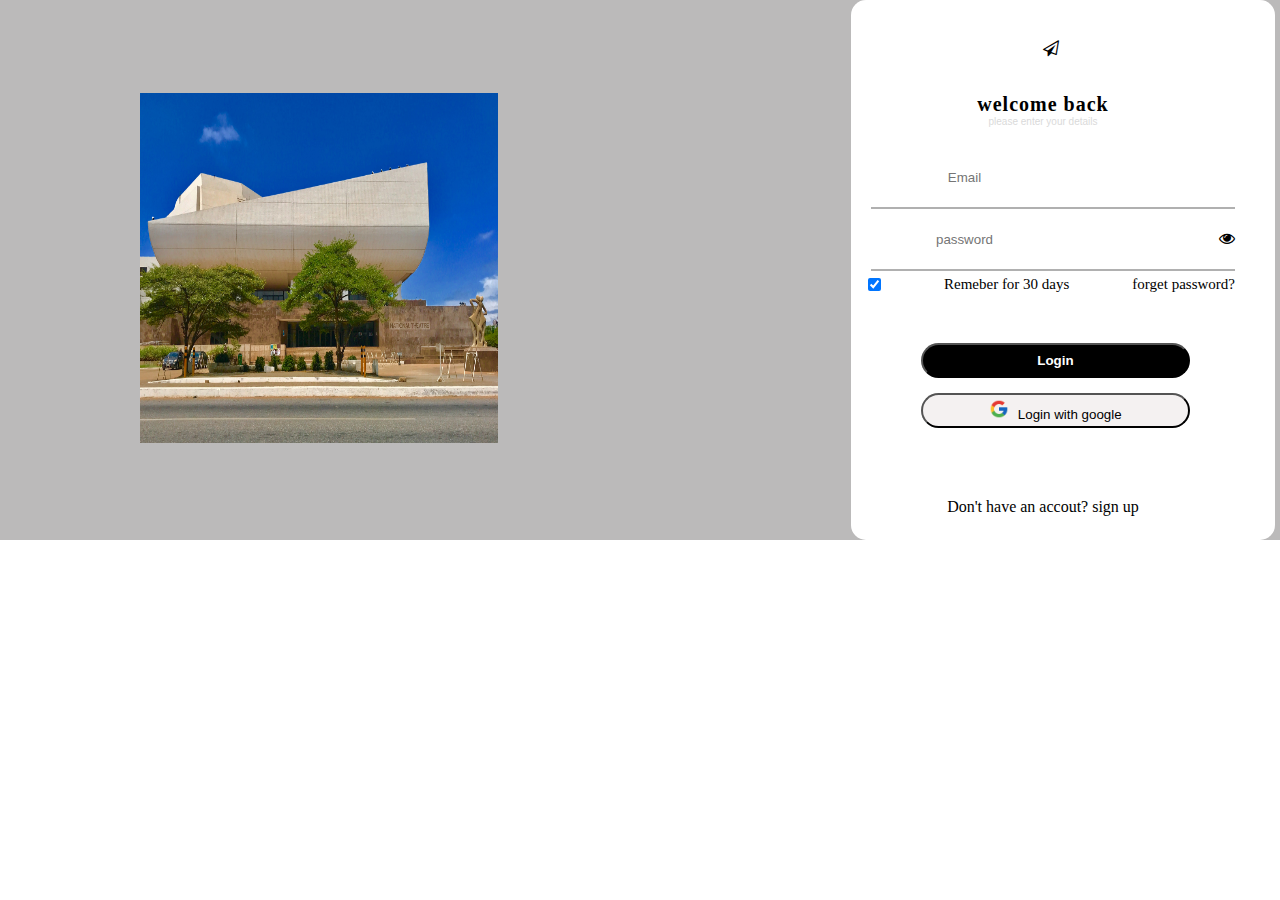
<file: Auth/index.html>
<!DOCTYPE html>
<html lang="en">
<head>
     <meta charset="UTF-8">
     <meta name="viewport" content="width=device-width, initial-scale=1.0">
     <title>Login</title>
     <link rel="stylesheet" href="https://cdnjs.cloudflare.com/ajax/libs/font-awesome/4.7.0/css/font-awesome.min.css"/>
     <link rel="stylesheet" href="style.css">
</head>
<body class="login">
     <div class="login__main__container">
          <div class="Login__image__container">
       <img class="login__image"  src="img/kojo-nana-GtnFtsPXKME-unsplash.jpg" alt="national_theatre">
      </div>
           <div class="login__item">
                <div class="login__content">
                    <i class="fa fa-paper-plane-o" aria-hidden="true"></i>
                     <h1 class="login__header">welcome back</h1>
                     <p class="login__sample__text">please enter your details</p>

                     <div class="login__email__container">
                         <input class="login__email" placeholder="Email"/>
                      </div>
                      <div class="login__password__container">
                         <input  class="login__password" placeholder="password"/>
                         <div class="login__password__icon">
                           <i class="fa fa-eye" aria-hidden="true"></i>
                         </div>
                      </div>  
                      <div class="login__checkbox">
                         <input type="checkbox" class="login__check__input" checked/>
                         <label for="login__label" class="login__label__1">Remeber for 30 days </label>
                         <label for="" class="login__label__2">forget password?</label>
                        </div>
                        <div class="login__button_content">
                         <div class="login__button_black">
                              <button class="login__black">
                                 Login
                                </button>
                               </div>

                               <div class="login__button__grey">
                                   <button class="login__grey">
                                      <img class="login__logo__google__svg" src="img/icons8-google-48.png"/>
                                        Login with google
                                   </button>
                                   </div>
                                   <p class="login__bottom__desc">Don't have an accout? sign up</p>
                                   </div>


               </div>



          </div>

     </div>
     
</body>
</html>
</file>
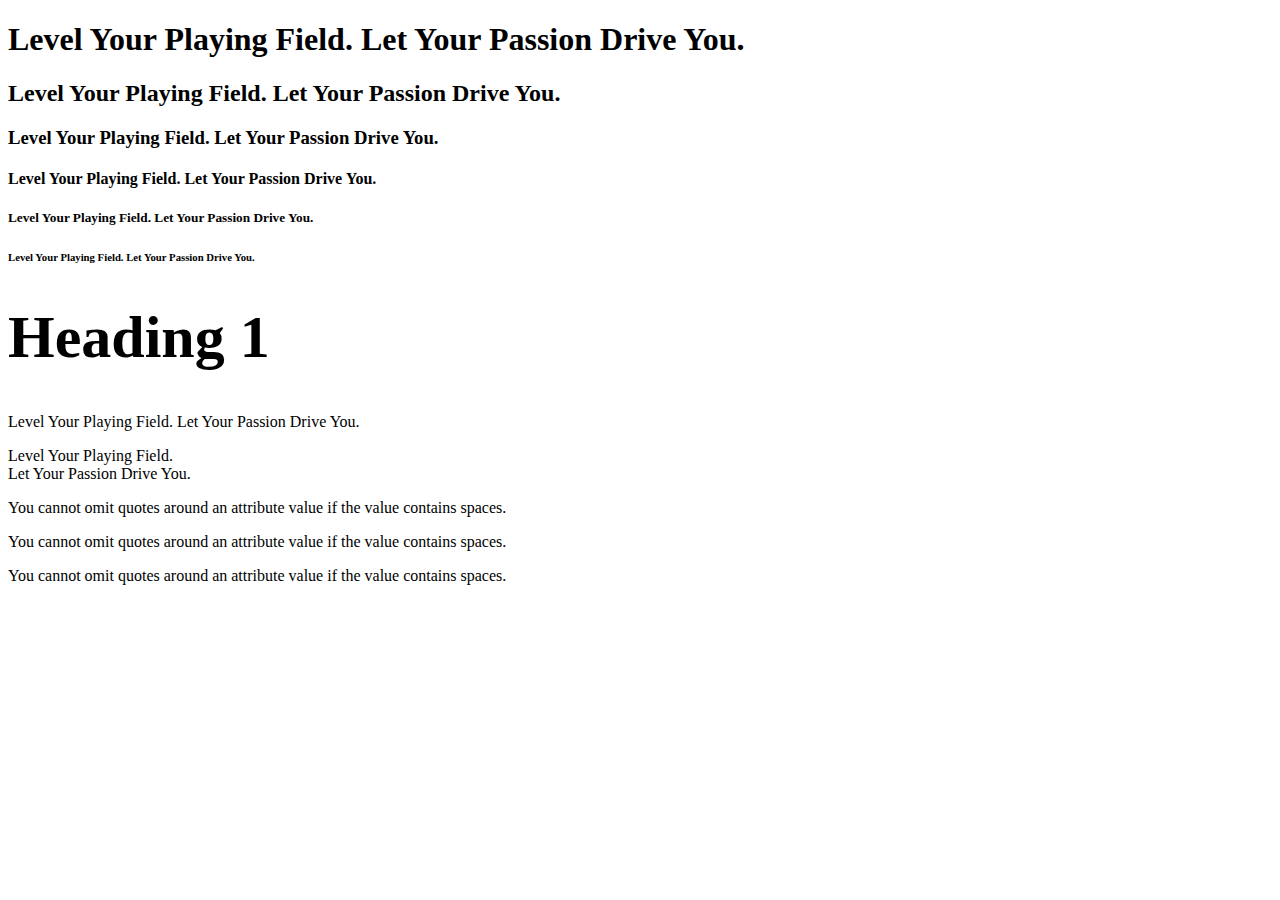
<file: html-elements/index.html>
<!DOCTYPE html>
<html lang="en">
<head>
    <meta charset="UTF-8">
    <meta name="viewport" content="width=device-width, initial-scale=1.0">
    <title>HTML ELEMENT</title>
</head>
<body>
    <h1>Level Your Playing Field. Let Your Passion Drive You.</h1>
    <h2>Level Your Playing Field. Let Your Passion Drive You.</h2>
    <h3>Level Your Playing Field. Let Your Passion Drive You.</h3>
    <h4>Level Your Playing Field. Let Your Passion Drive You.</h4>
    <h5>Level Your Playing Field. Let Your Passion Drive You.</h5>
    <h6>Level Your Playing Field. Let Your Passion Drive You.</h6>

    <h1 style="font-size:60px;">Heading 1</h1>

    <p>Level Your Playing Field. Let Your Passion Drive You.</p>
    <p>Level Your Playing Field.<br> Let Your Passion Drive You.</p>
    <p title=About Index>You cannot omit quotes around an attribute value 
        if the value contains spaces.</p>
        <p title='Angel "ShotGun" Halm'>You cannot omit quotes around an attribute value 
            if the value contains spaces.</p>
            <p title="Angel 'ShotGun' Halm">You cannot omit quotes around an attribute value 
                if the value contains spaces.</p>

    
</body>
</html>
</file>
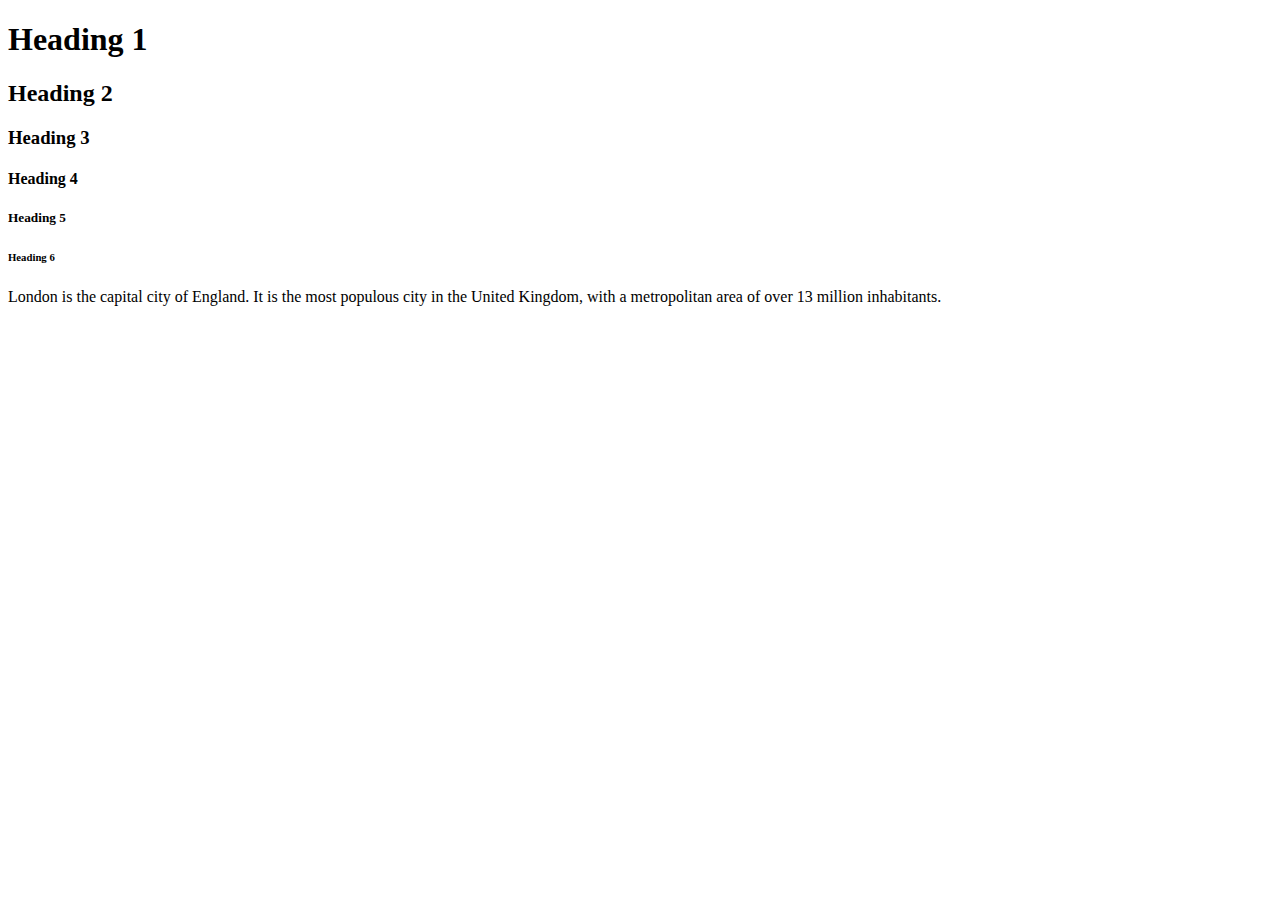
<file: html-headings/index.html>
<!DOCTYPE html>
<html lang="en">
<head>
    <meta charset="UTF-8">
    <meta name="viewport" content="width=device-width, initial-scale=1.0">
    <title>HTML HEADINGS</title>
</head>
<body>

    <h1>Heading 1</h1>
    <h2>Heading 2</h2>
    <h3>Heading 3</h3>
    <h4>Heading 4</h4>
    <h5>Heading 5</h5>
    <h6>Heading 6</h6>

    <p>London is the capital city of England. It is the most populous city in the United Kingdom, with a metropolitan area of over 13 million inhabitants.</p>

</body>
</html>
</file>
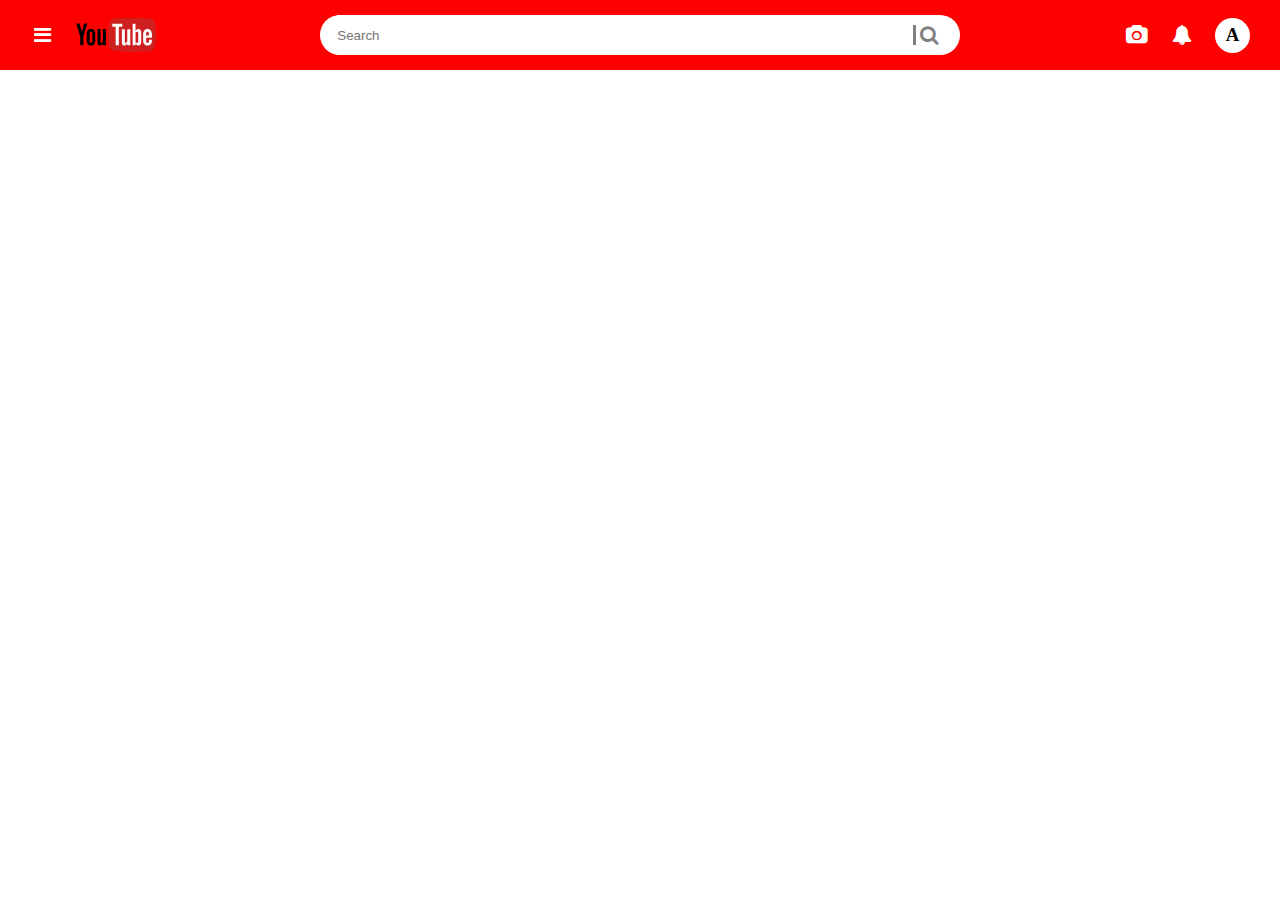
<file: youtube-clone/index.html>
<!DOCTYPE html>
<html lang="en">
  <head>
    <meta charset="UTF-8" />
    <meta name="viewport" content="width=device-width, initial-scale=1.0" />
    <link
      rel="stylesheet"
      href="https://cdnjs.cloudflare.com/ajax/libs/font-awesome/4.7.0/css/font-awesome.min.css"
    />
    <title>Youtube Clone</title>
    <style>
      * {
        margin: 0;
        padding: 0;
      }
      .youtube__header {
        display: flex;
        justify-content: space-between;
        align-items: center;
        height: 70px;
        background-color: red;
      }
      .youtube__logo {
        width: 80px;
      }
      .fa-bars,
      .fa-bell,
      .fa-camera,
      .fa-microphone,
      .fa-bars {
        color: #fff;
        margin-right: 20px;
        font-size: 20px;
        color: #fff;
      }

      .fa-search {
        font-size: 20px;
        border-left-style: solid;
        border-left-color: grey;
        color: grey;
        /* margin-left: 30px; */
      }
      .youtube__header__left {
        display: flex;
        justify-content: center;
        align-items: center;
        margin-left: 30px;
      }
      .youtube__header__avatar {
        background-color: #fff;
        height: 35px;
        width: 35px;
        border-radius: 50%;
      }
      .youtube__header__right {
        display: flex;
        justify-content: center;
        align-items: center;
        margin-right: 30px;
      }
      .youtube__header__avatar {
        display: flex;
        justify-content: center;
        align-items: center;
      }
      .youtube__search__container {
        display: flex;
        justify-content: center;
        align-items: center;
        flex: 1;
        height: 40px;
        border-radius: 50px;
        background-color: #fff;
      }
      .youtube__header__center {
        display: flex;
        justify-content: center;
        align-items: center;
        width: 50%;
      }
      .youtube__search__input {
        width: 90%;
        height: 40px;
        border-width: 0px;
        /* padding: 10px; */
        /* border-top-style: dotted;
  border-right-style: solid; */
      }
      .youtube__search__icon {
        /* border-right-color: red; */
        border-left-width: 2px solid gray;
      }
    </style>
  </head>
  <body class="youtube">
    <div class="youtube__header">
      <div class="youtube__header__left">
        <i class="fa fa-bars fa-fw"></i>
        <img class="youtube__logo" src="images/youTube.svg" />
      </div>
      <div class="youtube__header__center">
        <div class="youtube__search__container">
          <!-- <div> -->
          <input class="youtube__search__input" placeholder="Search" />
          <!-- </div> -->
          <div class="youtube__search__icon">
            <i class="fa fa-search fa-fw" style="border-right-color: red"></i>
          </div>
        </div>
        <!-- <div>
          <i class="fa fa-microphone fa-fw"></i>
        </div> -->
      </div>
      <div class="youtube__header__right">
        <i class="fa fa-camera fa-fw"></i>
        <i class="fa fa-bell fa-fw"></i>
        <div class="youtube__header__avatar">
          <h3>A</h3>
        </div>
      </div>
    </div>
  </body>
</html>
</file>
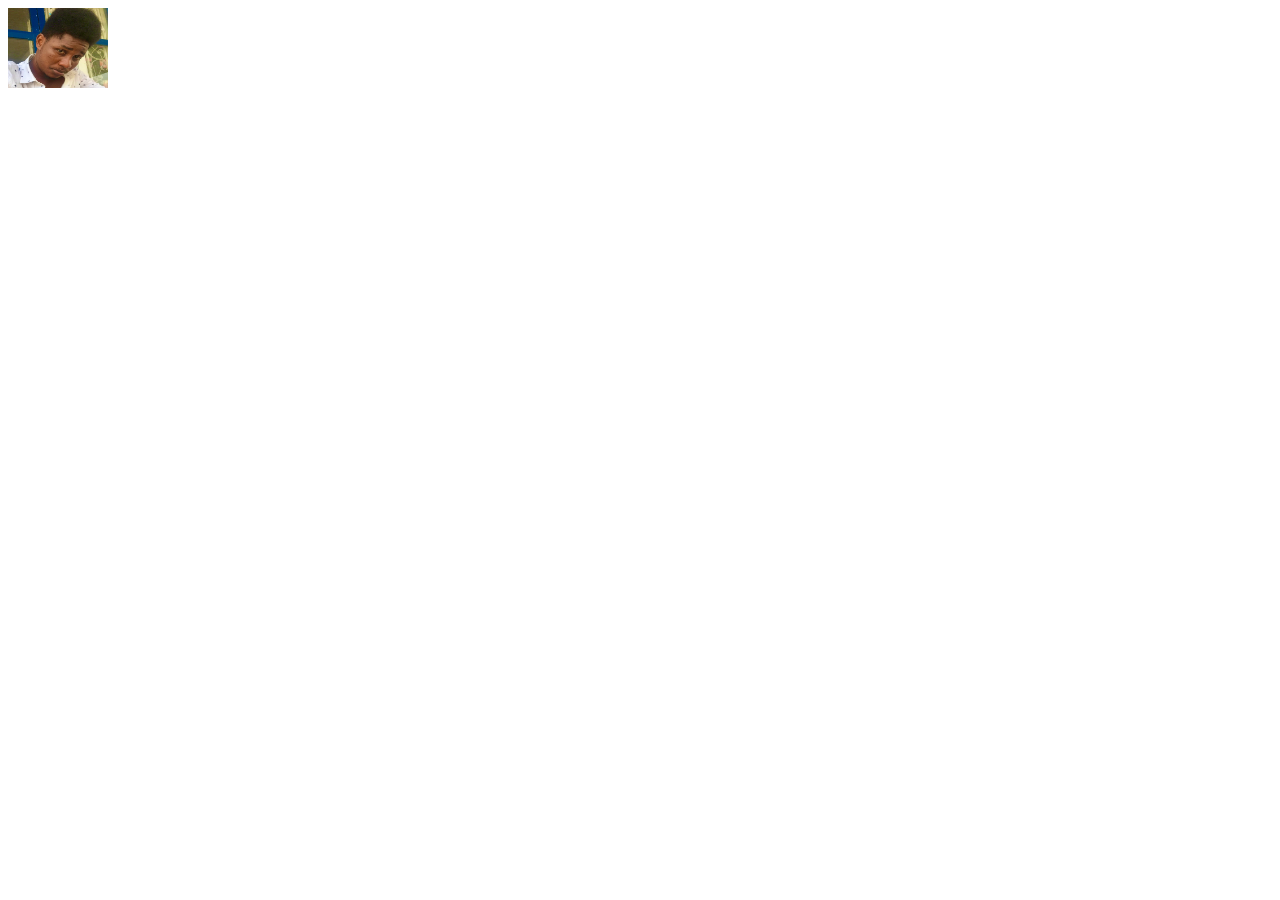
<file: html-attributes/practice.html>
<!DOCTYPE html>
<html lang="en">
<head>
     <meta charset="UTF-8">
     <meta name="viewport" content="width=device-width, initial-scale=1.0">
     <title>example on Attributes</title>
</head>
<body>
     <!-- Src attributes -->
      <!-- example using Relative url, the will specify the amount of with either in pixel,percentage etc and last height will similar to the width -->
     <img src="img/IMG-0756.jpg" width="100" height="80px">

</body>
</html>
</file>
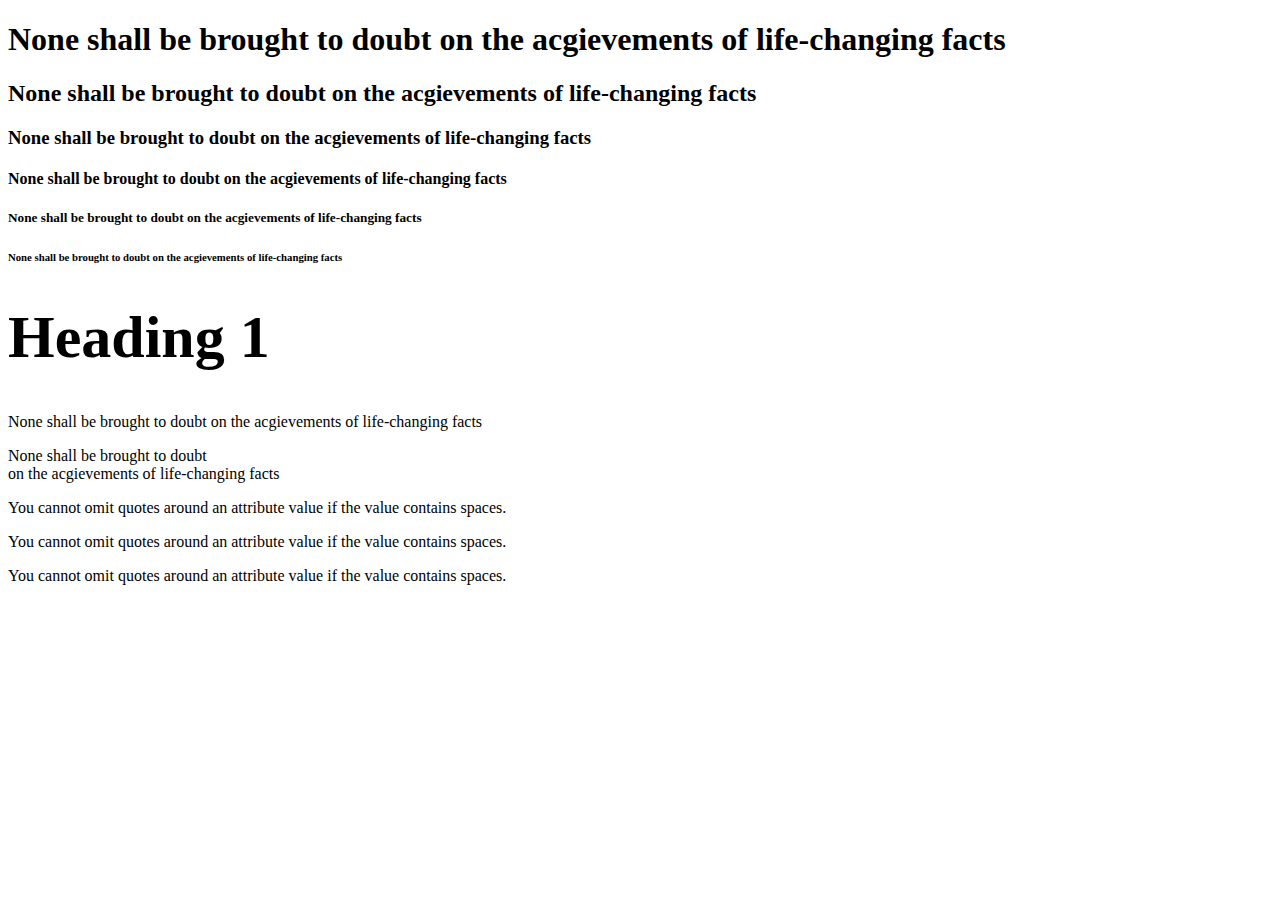
<file: html-elements/practice.html>
<!DOCTYPE html>
<html lang="en">
<head>
    <meta charset="UTF-8">
    <meta name="viewport" content="width=device-width, initial-scale=1.0">
    <title>PRACTICE ELEMENT</title>
</head>
<body>

    <h1>None shall be brought to doubt on the acgievements of life-changing facts</h1>
    <h2>None shall be brought to doubt on the acgievements of life-changing facts</h2>
    <h3>None shall be brought to doubt on the acgievements of life-changing facts</h3>
    <h4>None shall be brought to doubt on the acgievements of life-changing facts</h4>
    <h5>None shall be brought to doubt on the acgievements of life-changing facts</h5>
    <h6>None shall be brought to doubt on the acgievements of life-changing facts</h6>

    <h1 style="font-size:60px;">Heading 1</h1>

    <p>None shall be brought to doubt on the acgievements of life-changing facts</p>
    <p>None shall be brought to doubt<br> on the acgievements of life-changing facts</p>
    <p title=About Index>You cannot omit quotes around an attribute value 
        if the value contains spaces.</p>
        <p title='Angel "ShotGun" Halm'>You cannot omit quotes around an attribute value 
            if the value contains spaces.</p>
            <p title="Angel 'ShotGun' Halm">You cannot omit quotes around an attribute value 
                if the value contains spaces.</p>
    
</body>
</html>
</file>
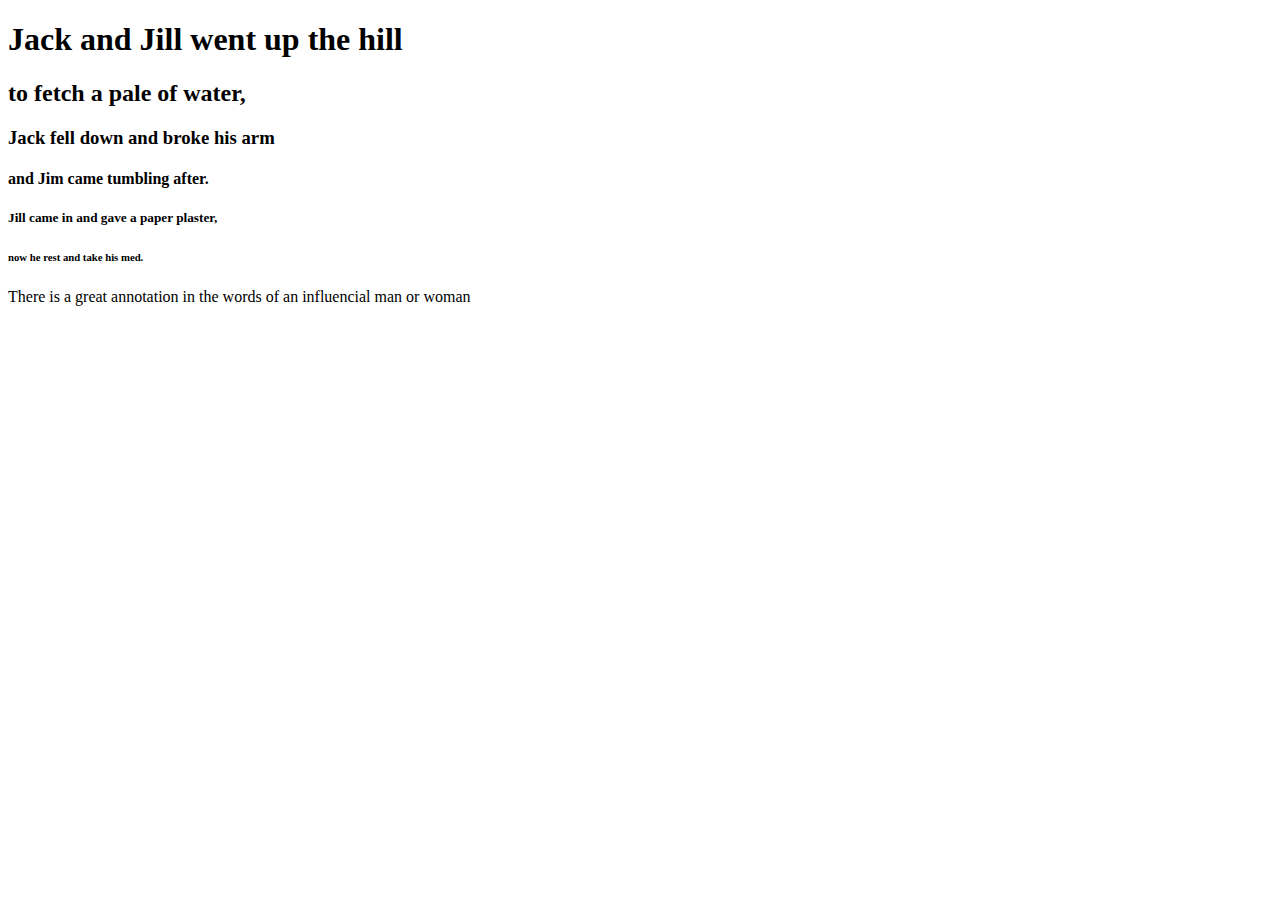
<file: html-headings/practice.html>
<!DOCTYPE html>
<html lang="en">
<head>
    <meta charset="UTF-8">
    <meta name="viewport" content="width=device-width, initial-scale=1.0">
    <title>PRACTICE HEADINGS</title>
</head>
<body>

    <h1>Jack and Jill went up the hill</h1>
    <h2>to fetch a pale of water,</h2>
    <h3>Jack fell down and broke his arm</h3>
    <h4>and Jim came tumbling after.</h4>
    <h5>Jill came in and gave a paper plaster,</h5>
    <h6>now he rest and take his med.</h6>

    <p>There is a great annotation in the words of an influencial man or woman</p>

</body>
</html>
</file>
<file: Auth/style.css>
* {
     margin: 0;
     padding: 0;
}

.login__main__container{
     display: flex;
     justify-content: space-between;
     align-items: center;
     background-color: rgb(187, 186, 186);
    
}

.login__image{
     width: 50%;
     margin-left: 40px;
     height: 350px;
     margin-right: 40px;
     padding-left: 100px;
     /* border-radius: 10px; */

}
.login__item{
 background-color: white;
 width: 30%;
 height: 540px;
 border-radius: 15px;
 padding-right: 40px;
 margin-right: 5px;
 
}
.fa-paper-plane-o{
    margin-left: 50%;
    padding-top: 40px;
}

.login__header{
     padding-top: 35px;
     font-size: 20px;
     text-align: center;
     letter-spacing: 1px;
   
}

.login__sample__text{
     text-align: center;
     color: rgb(218, 218, 218);
     font-family: sans-serif;
     font-size: 10px;
}

.login__email__container{
     padding-top: 30px;
     border-bottom: 2px solid rgb(176, 176, 176);
     margin-left: 20px;
}

.login__email {
     color: #555;
     line-height: 1.2;
     outline: none;
     border: none;
     overflow: visible;
     padding: 0 5px;
     height: 40px;
     text-align: center;
     padding-bottom: 10px;
     font-family:Verdana, Geneva, Tahoma, sans-serif;
     
  
}

.login__password{
     outline: none;
     border: none;
     overflow: visible;
     padding: 0 5px;
     height: 40px;
     text-align: center;
     padding-top: 10px;
     padding-bottom: 10px;
     font-family:Verdana, Geneva, Tahoma, sans-serif;
}

.login__password__container{
     display: flex;
     justify-content: space-between;
     align-items: center;
     border-bottom: 2px solid rgb(176, 176, 176);
     margin-left: 20px; 
  
}

.login__checkbox{
     display: flex;
     justify-content: space-between;
     align-items: center;
     font-size: 15px;
     padding-left: 2px;
     margin-left: 15px;
     padding-top: 5px;
}
.login__button_content{
     padding-top: 40px;
}

.login__button_black{
     /* padding: 0 5px; */
     height: 40px;
     padding-top: 10px;

}

.login__black{
     /* padding:10px ; */
     height: 35px;
     width: 70%;
     border-radius: 20px;
     background-color: black;
     color: white;
     font-weight: bold;
     margin-left: 70px;
}

.login__button__grey{
     padding-top: 10px;
}
.login__grey{
     height: 35px;
     width: 70%;
     border-radius: 20px;
     background-color: rgb(244, 241, 241);
     font-weight: 20px;
     margin-left: 70px;
    

}

.login__logo__google__svg{
     width: 20px;
     margin-right: 5px;   
}

.login__bottom__desc{
     padding-top: 70px;
     text-align: center;
}
</file>
